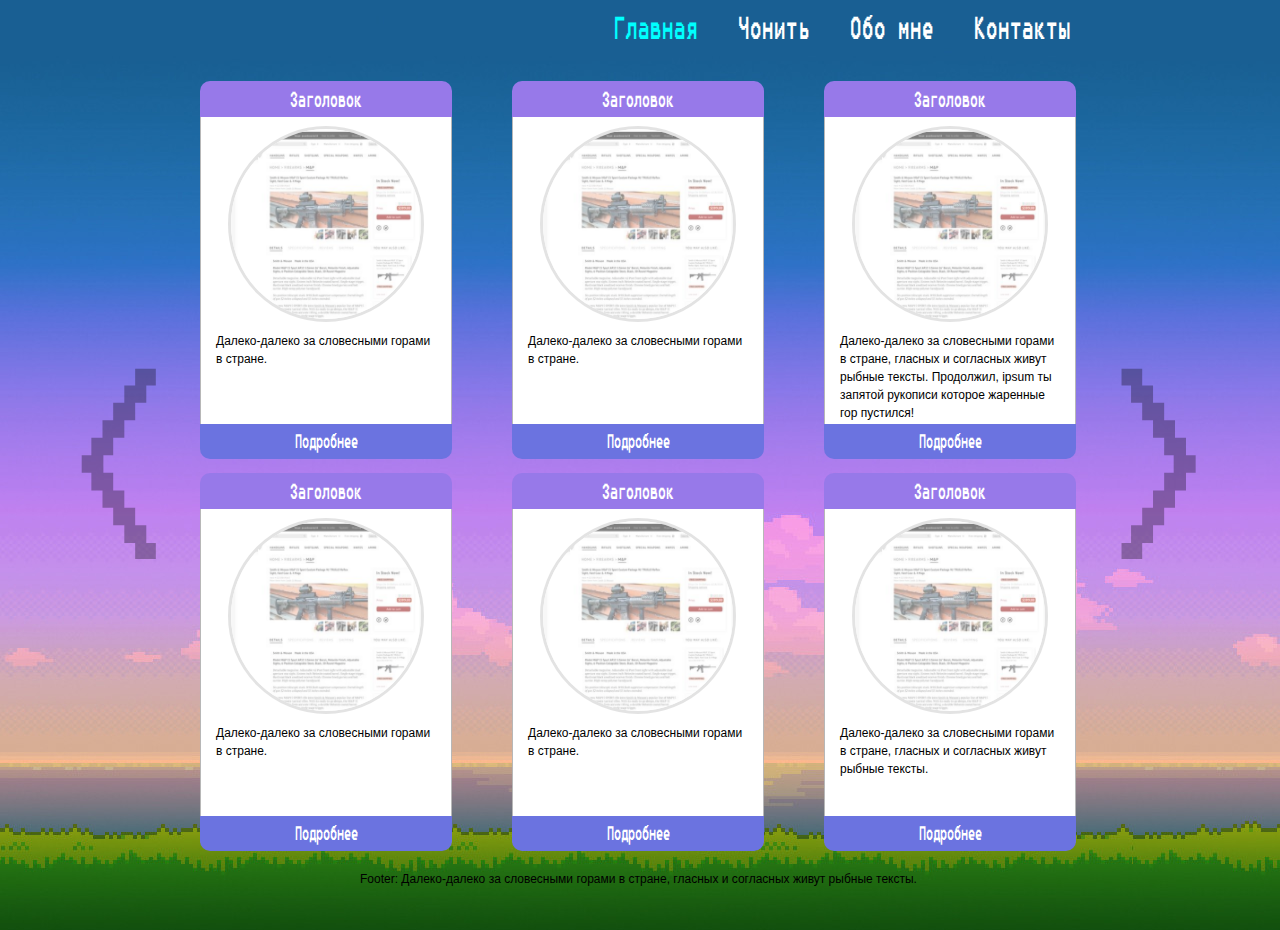
<file: index.html>
<!DOCTYPE html>
<html>
<head>
	<meta charset="utf-8" />
	<!--[if lt IE 9]><script src="http://html5shiv.googlecode.com/svn/trunk/html5.js"></script><![endif]-->
	<title></title>
	<meta name="keywords" content="" />
	<title>Унылое портфолио</title>
	<meta name="description" content="Унылое портфолио" />
	<link href="css/style.css" rel="stylesheet">
</head>

<body>


<div class="wrapper">
    <!-- header -->
	<header class="header">
        <div class="container">
            <div class="logo"></div>
            <!-- main menu -->
            <ul class="main-menu">
                <li class="main-menu__item">
                    <a href="#" class="main-menu__link active">
                        Главная
                    </a>
                <li class="main-menu__item">
                    <a href="#" class="main-menu__link">
                        Чонить
                    </a>
                </li>
                <li class="main-menu__item">
                    <a href="about.html" class="main-menu__link">
                        Обо мне
                    </a>
                </li>
                <li class="main-menu__item">
                    <a href="contacts.html" class="main-menu__link">
                        Контакты
                    </a>
                </li>
            </ul>
        </div>
	</header>
       <!-- content -->
        <main class="content">
                <div class="projects">
                    <ul class="projects__list">
                       <li  class="projects__item">
                            <div class="projects__box">
                                <h2 class="projects__title">
                                    Заголовок
                                </h2>
                                <a class="projects__link" href="#">
                                    <img class="projects__img" src="img/test.png" alt="скриншот">
                                </a>
                                <span class="projects__text">
                                    Далеко-далеко за словесными горами в стране. 
                                </span>
                                <button type="button" class="btn projects__btn">Подробнее</button>
                            </div>
                            
                       </li>
                       <li  class="projects__item">
                            <div class="projects__box">
                                <h2 class="projects__title">
                                    Заголовок
                                </h2>
                                <a class="projects__link" href="#">
                                    <img class="projects__img" src="img/test.png" alt="скриншот">
                                </a>
                                <span class="projects__text">
                                    Далеко-далеко за словесными горами в стране. 
                                </span>
                                <button type="button" class="btn projects__btn">Подробнее</button>
                            </div>
                       </li>
                       <li  class="projects__item">
                            <div class="projects__box">
                                <h2 class="projects__title">
                                    Заголовок
                                </h2>
                                <a class="projects__link" href="#">
                                    <img class="projects__img" src="img/test.png" alt="скриншот">
                                </a>
                                <span class="projects__text">
                                    Далеко-далеко за словесными горами в стране, гласных и согласных живут рыбные тексты. Продолжил, ipsum ты запятой рукописи которое жаренные гор пустился! 
                                </span>
                                <button type="button" class="btn projects__btn">Подробнее</button>
                            </div>
                       </li>
                       <li  class="projects__item">
                            <div class="projects__box">
                                <h2 class="projects__title">
                                    Заголовок
                                </h2>
                                <a class="projects__link" href="#">
                                    <img class="projects__img" src="img/test.png" alt="скриншот">
                                </a>
                                <span class="projects__text">
                                    Далеко-далеко за словесными горами в стране. 
                                </span>
                                <button type="button" class="btn projects__btn">Подробнее</button>
                            </div>
                       </li>
                       <li  class="projects__item">
                            <div class="projects__box">
                                <h2 class="projects__title">
                                    Заголовок
                                </h2>
                                <a class="projects__link" href="#">
                                    <img class="projects__img" src="img/test.png" alt="скриншот">
                                </a>
                                <span class="projects__text">
                                    Далеко-далеко за словесными горами в стране. 
                                </span>
                                <button type="button" class="btn projects__btn">Подробнее</button>
                            </div>
                       </li>
                       <li  class="projects__item">
                            <div class="projects__box">  
                                <h2 class="projects__title">
                                    Заголовок
                                </h2>  
                                <a class="projects__link" href="#">
                                    <img class="projects__img" src="img/test.png" alt="скриншот">
                                </a>
                                <span class="projects__text">
                                    Далеко-далеко за словесными горами в стране, гласных и согласных живут рыбные тексты. 
                                </span>
                                <button type="button" class="btn projects__btn">Подробнее</button>
                            </div>
                       </li>
                    </ul>
				</div>
				<div class="pagination">
				  <span class="pagination__left">
				    &#60;
				  </span>
				   <span class="pagination__right">
				    &#62;
				  </span>
				</div>
			</main>
</div>
<!-- footer -->
<footer class="footer">
    <span class="footer__text">
        	<strong>Footer:</strong> Далеко-далеко за словесными горами в стране, гласных и согласных живут рыбные тексты. 
    </span>
</footer>

</body>
</html>
</file>
<file: css/style.css>
@font-face {
  font-family: FixSysCTT;
  src: url(../fonts/ofont.ru_FixSysCTT.ttf) format("opentype");
}

/* Eric Meyer's CSS Reset */
html, body, div, span, applet, object, iframe,
h1, h2, h3, h4, h5, h6, p, blockquote, pre,
a, abbr, acronym, address, big, cite, code,
del, dfn, em, img, ins, kbd, q, s, samp,
small, strike, strong, sub, sup, tt, var,
b, u, i, center,
dl, dt, dd, ol, ul, li,
fieldset, form, label, legend,
table, caption, tbody, tfoot, thead, tr, th, td,
article, aside, canvas, details, embed,
figure, figcaption, footer, header, hgroup,
menu, nav, output, ruby, section, summary,
time, mark, audio, video {
	margin: 0;
	padding: 0;
	border: 0;
	font-size: 100%;
	font: inherit;
	vertical-align: baseline;
}
/* HTML5 display-role reset for older browsers */
article, aside, details, figcaption, figure,
footer, header, hgroup, menu, nav, section {
	display: block;
}
body {
	line-height: 1;
}
ol, ul {
	list-style: none;
}
blockquote, q {
	quotes: none;
}
blockquote:before, blockquote:after,
q:before, q:after {
	content: '';
	content: none;
}
table {
	border-collapse: collapse;
	border-spacing: 0;
}
/* End of Eric Meyer's CSS Reset */

html {
	height: 100%;
}
article, aside, details, figcaption, figure, footer, header, hgroup, main, nav, section, summary {
	display: block;
}

body {
	font: 12px/18px Arial, sans-serif;
	width: 100%;
	height: 100%;
    background: url(../img/2-Morning.jpg) no-repeat ;
}
.wrapper {
	width: 1000px;
	margin: 0 auto;
	min-height: 100%;
	height: auto !important;
	height: 100%;
}

/* Header
-----------------------------------------------------------------------------*/
.header {
	height: 65px;
}

.container{

}

.main-menu{
    float: right;
    margin-right: 50px;
}
.main-menu__item{
    display: inline-block;
    float: left;
    padding: 20px;
}
.main-menu__link{
    font-family: 'FixSysCTT', arial;
    text-decoration: none;
    color: white;
    font-size: 32px;
    -webkit-transition: color 1s ease;
}
.main-menu__link:hover{
    color: #71ff46;
}
.active{
  color:aqua;
}
.pagination{
  position: absolute;
}
.pagination__left{
  transition: opacity 0.3s, visibility 0s linear 0.3s;
  display: block;
  font-size: 300px;
  font-family: 'FixSysCTT';
  position: absolute;
  right: -40px;
  top: 390px;
  opacity: 0.3;
}
.pagination__right{
  transition: opacity 0.3s, visibility 0s linear 0.3s;
  display: block;
  font-size: 300px;
  font-family: 'FixSysCTT';
  position: absolute;
  left: 960px;
  top: 390px;
  opacity: 0.3;
}
.pagination__left:hover,
.pagination__right:hover{
  opacity: 0.6;
  transition: opacity 0.3s, visibility 0s linear 0.3s;
}
/* Middle
-----------------------------------------------------------------------------*/
.content {
	padding: 0 0 100px;
    min-height: 765px;
}

.projects__box{
    padding-left: 15px;
    padding-top: 10px;
    padding-right: 15px;
    padding-bottom: 10px;
}
.projects__item{
    border-radius: 10px;
    width: 250px;
    height: 350px;
    border: 1px solid rgba(66, 66, 66, 0.38);
    float: left;
    margin-left: 60px;
    margin-top: 40px;
    background: white;
    position: relative;
}
.projects__title{
    font-size: 22px;
    font-family: 'FixSysCTT';
    position: absolute;
    left: -1px;
    top: -25px;
    width: 232px;
    height: 16px;
    display: block;
    background-color: rgb(151, 121, 233);
    text-align: center;
    color: white;
    padding: 10px;
    border-radius: 10px 10px 0px 0px;
}
.projects__img{
    opacity: 0.5;
    transition: opacity 0.3s, visibility 0s linear 0.3s;
    border-radius: 50%;
    width: 190px;
    height: 190px;
    margin-left: 12px;
    margin-top: 10px;
    border: 3px solid rgba(106, 106, 106, 0.37);
}
.projects__img:hover{
    opacity: 1;    
    transition-delay: 0s;
}
.projects__btn{
    width: 252px;
    height: 35px;
    border: none;
    cursor: pointer;
    -webkit-transition: background 1s ease;
    font-family: 'FixSysCTT';
    font-size: 20px;
    color: white;
    background: #6B73E0;
    display: block;
    border-radius: 0px 0px 10px 10px;
    position: absolute;
    left: -1px;
    top: 318px;
}
.projects__btn:hover{
    background: #BE80EF;
}
.projects__btn:focus {
    outline: none;
}
.projects__text{
    display: block;
    height: 50px;
    margin-top: 5px;
}

/* Footer
-----------------------------------------------------------------------------*/
.footer {
      width: 1000px;
      margin: -80px auto 0;
      height: 25px;
      position: relative;
}

.footer__text{
      padding-left: 220px;
      padding-top: 20px;
      display: block;
}
</file>
